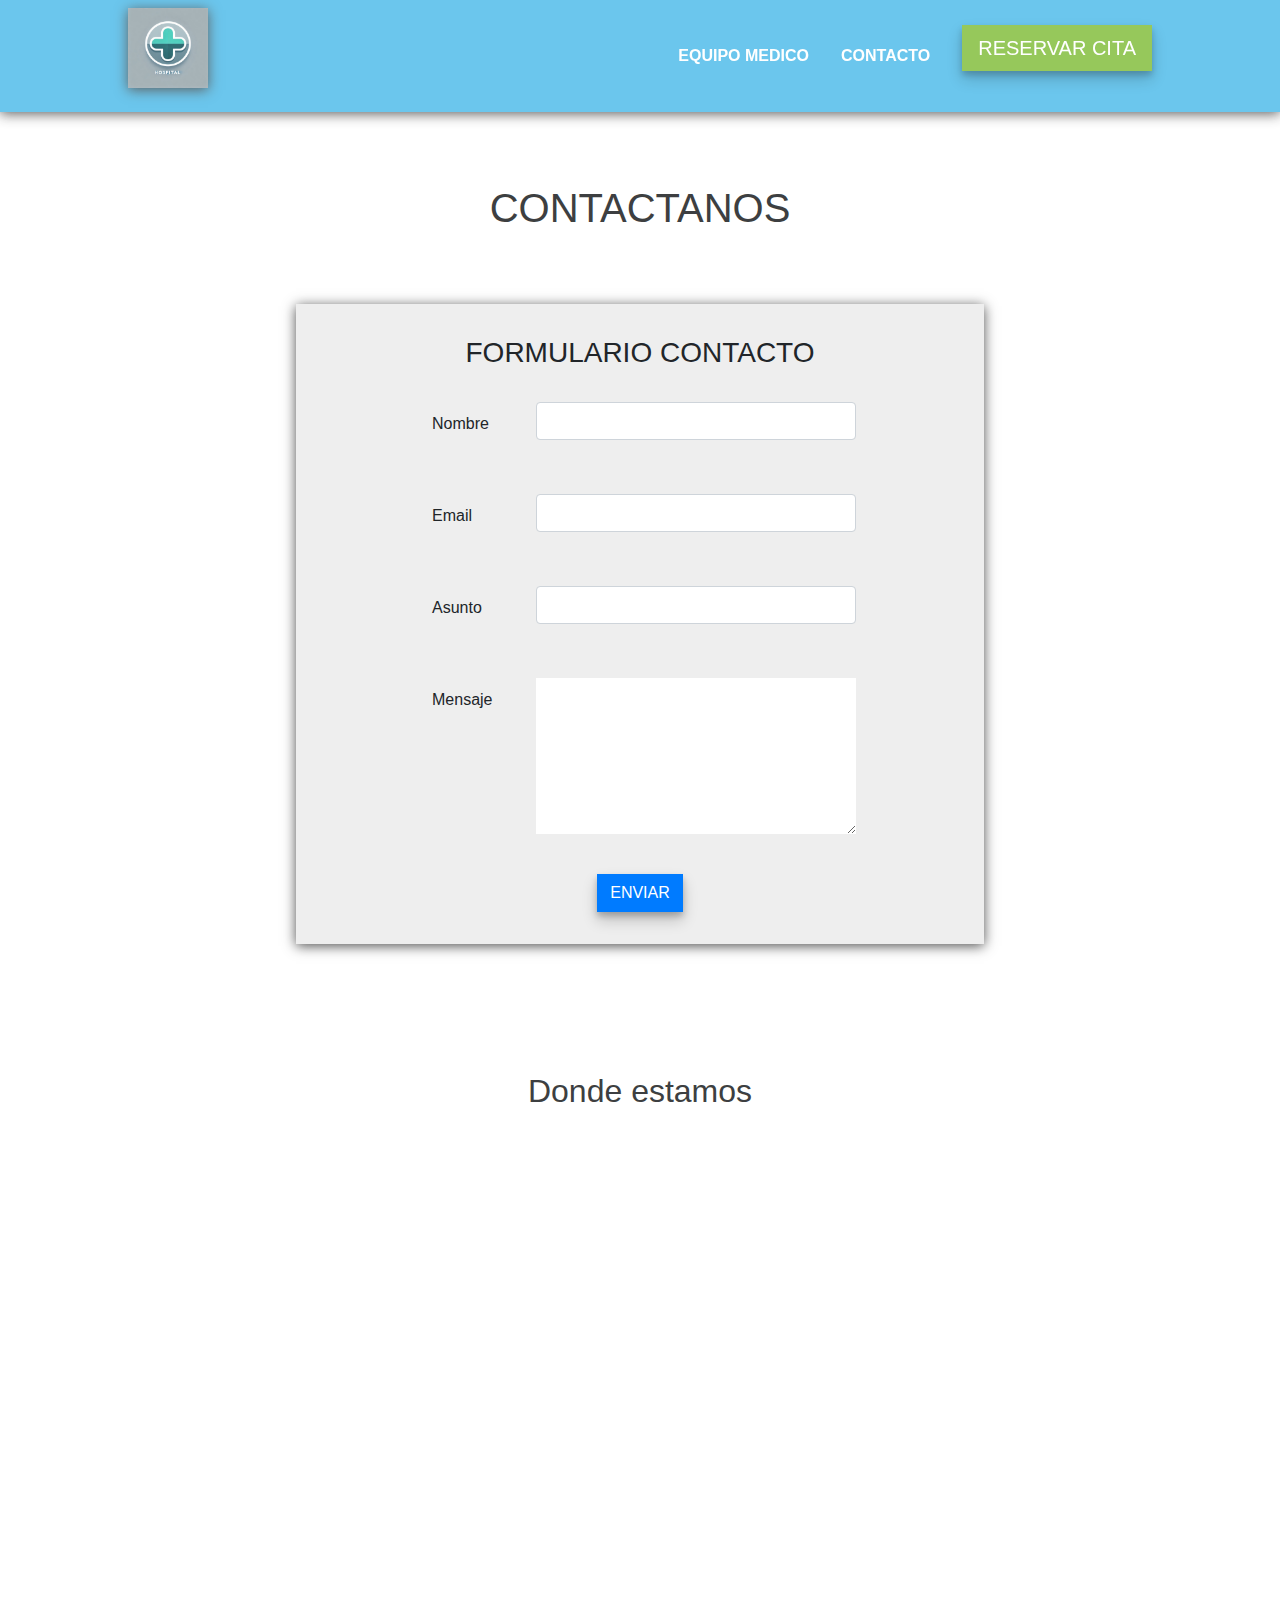
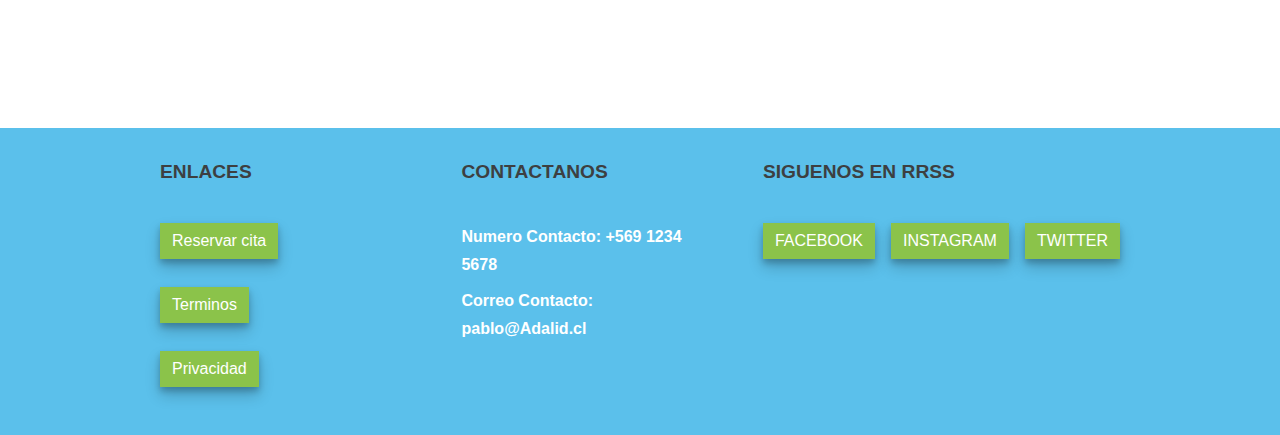
<file: pages/contacto.html>
<!DOCTYPE html>
<html lang="en">
  <head>
    <meta charset="UTF-8" />
    <meta name="viewport" content="width=device-width, initial-scale=1.0" />
    <link rel="stylesheet" href="../estilos.css" />
    <link
      rel="stylesheet"
      href="https://maxcdn.bootstrapcdn.com/bootstrap/4.5.2/css/bootstrap.min.css"
    />
    <title>Contacto</title>
  </head>
  <body>

   <header>
      <a href="/">
        <img src="../assets/img/logo.webp" alt="Logo hospital" />
      </a>
      <nav class="header__nav">
        <ul class="header__ul">
          <li><a href="../pages/equipoMedico.html"> EQUIPO MEDICO</a></li>
          <li><a href="../pages/contacto.html"> CONTACTO </a></li>
        </ul>
        <button type="button" class="btn btn-success btn-lg">
          RESERVAR CITA
        </button>
      </nav>
    </header>

    <main class="contacto__container">
      <h1>CONTACTANOS</h1>
      <section class="contacto__section-Formulario">
        <form id="contactoForm">
          <h3>FORMULARIO CONTACTO</h3>
          <div class="mb-3">
            <label for="nombre" class="form-label">Nombre</label>
            <input
              type="text"
              class="form-control"
              id="nombre"
              aria-describedby="nombre"
            />
          </div>

          <div class="mb-3">
            <label for="email" class="form-label">Email</label>
            <input
              type="text"
              class="form-control"
              id="email"
              aria-describedby="email"
            />
          </div>

          <div class="mb-3">
            <label for="asunto" class="form-label">Asunto</label>
            <input
              type="text"
              class="form-control"
              id="asunto"
              aria-describedby="asunto"
            />
          </div>

          <div class="mb-3">
            <label for="mensaje" class="form-label">Mensaje</label>
            <textarea name="mensaje" id="mensaje" cols="30" rows="5"></textarea>
          </div>

          <button class="btn btn-primary" type="submit">ENVIAR</button>
        </form>
      </section>

      <section class="contacto__section-Mapa">
        <h2>Donde estamos</h2>
        <iframe
          src="https://www.google.com/maps/embed?pb=!1m18!1m12!1m3!1d3329.743895870478!2d-70.62804872343656!3d-33.429920696462695!2m3!1f0!2f0!3f0!3m2!1i1024!2i768!4f13.1!3m3!1m2!1s0x9662cf4fb4f26ef1%3A0x216a94370a6cd71!2sAdalid%20Especialistas%20en%20Formaci%C3%B3n!5e0!3m2!1ses-419!2scl!4v1729122124916!5m2!1ses-419!2scl"
          width="600"
          height="450"
          style="border: 0"
          allowfullscreen=""
          loading="lazy"
          referrerpolicy="no-referrer-when-downgrade"
        ></iframe>
      </section>
    </main>

    <footer>
      <section class="footer__section-enlaces">
        <h2>ENLACES</h2>
        <ul>
          <li>
            <button type="button" class="btn btn-success">Reservar cita</button>
          </li>
          <li>
            <button type="button" class="btn btn-success">Terminos</button>
          </li>
          <li>
            <button type="button" class="btn btn-success">Privacidad</button>
          </li>
        </ul>
        <hr class="footer__hr" />
      </section>

      <section class="footer__section-contacto">
        <h2>CONTACTANOS</h2>
        <p>Numero Contacto: +569 1234 5678</p>
        <p>Correo Contacto: pablo@Adalid.cl</p>
        <hr class="footer__hr" />
      </section>

      <section class="footer__section-rrss">
        <h2>SIGUENOS EN RRSS</h2>
        <ul>
          <li>
            <button type="button" class="btn btn-success">FACEBOOK</button>
          </li>
          <li>
            <button type="button" class="btn btn-success">INSTAGRAM</button>
          </li>
          <li>
            <button type="button" class="btn btn-success">TWITTER</button>
          </li>
        </ul>
      </section>
    </footer>
    <script src="../main.js"></script>

  </body>
</html>
</file>
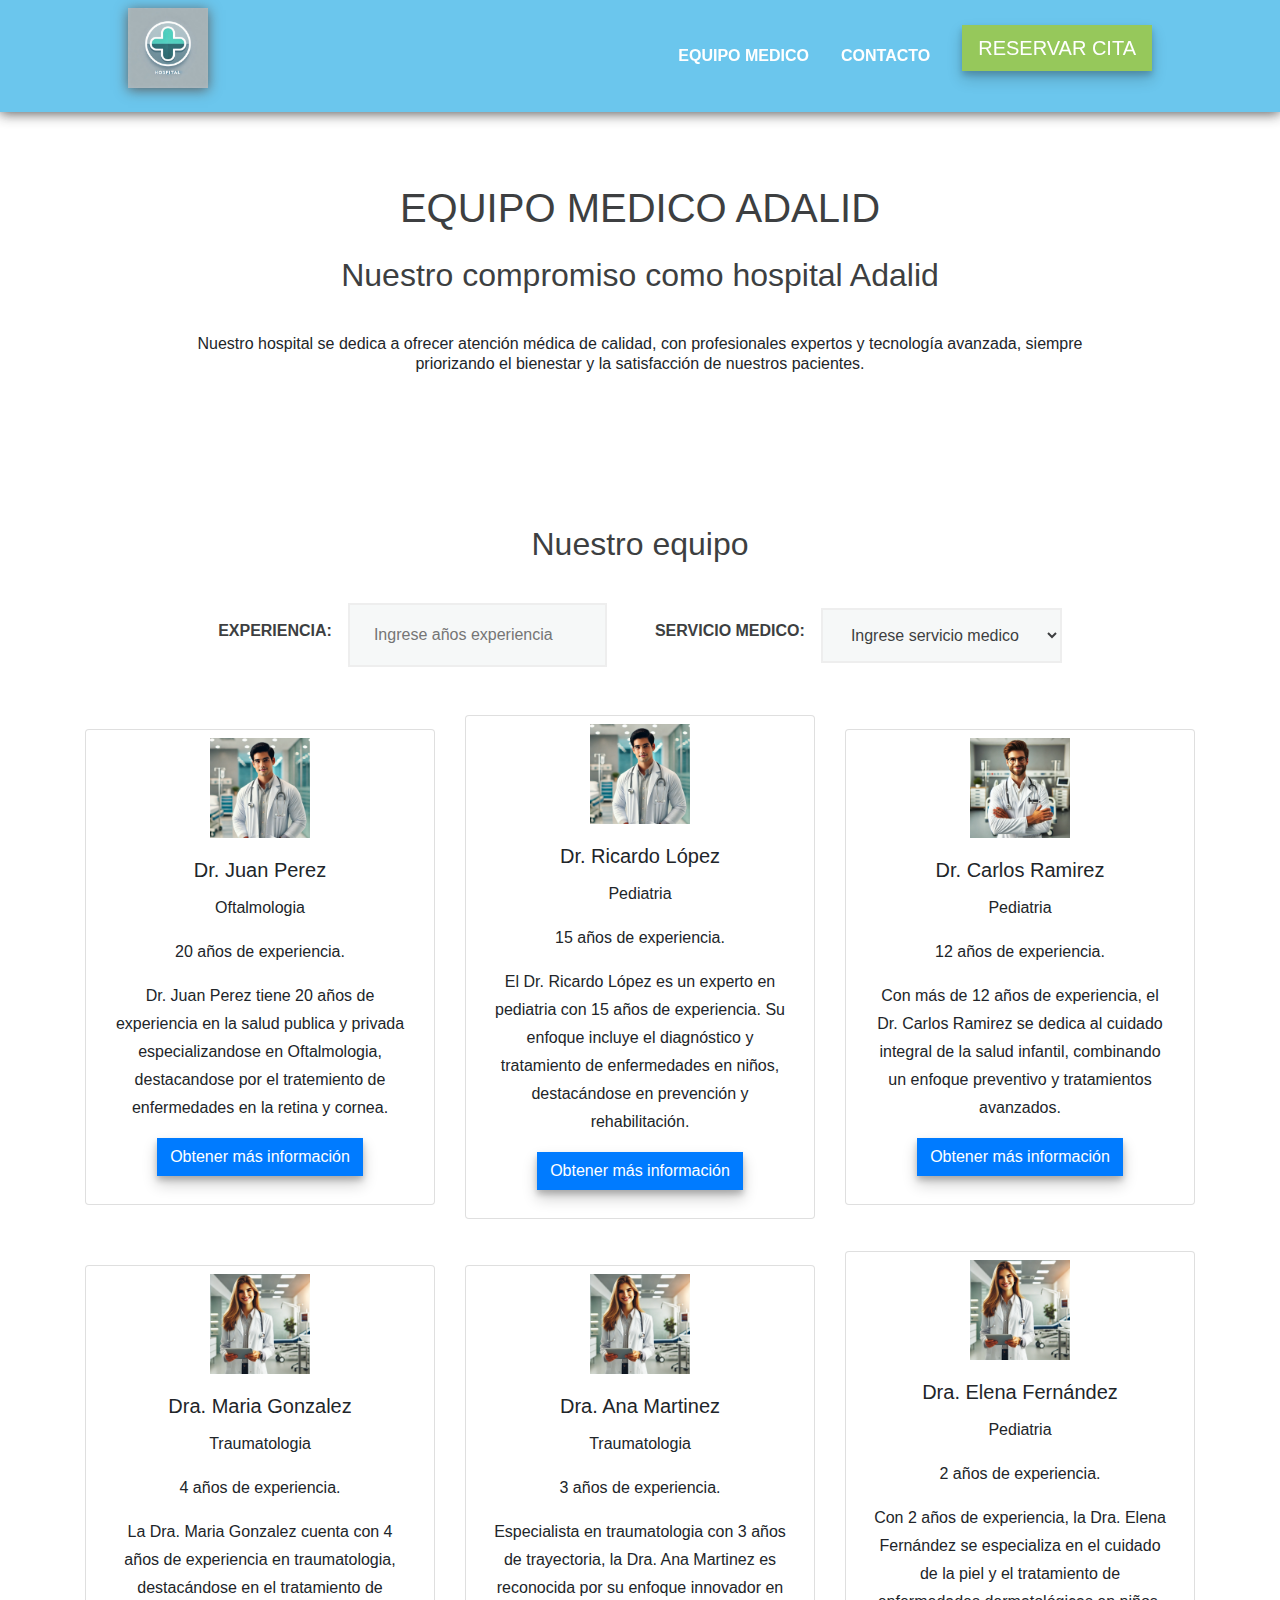
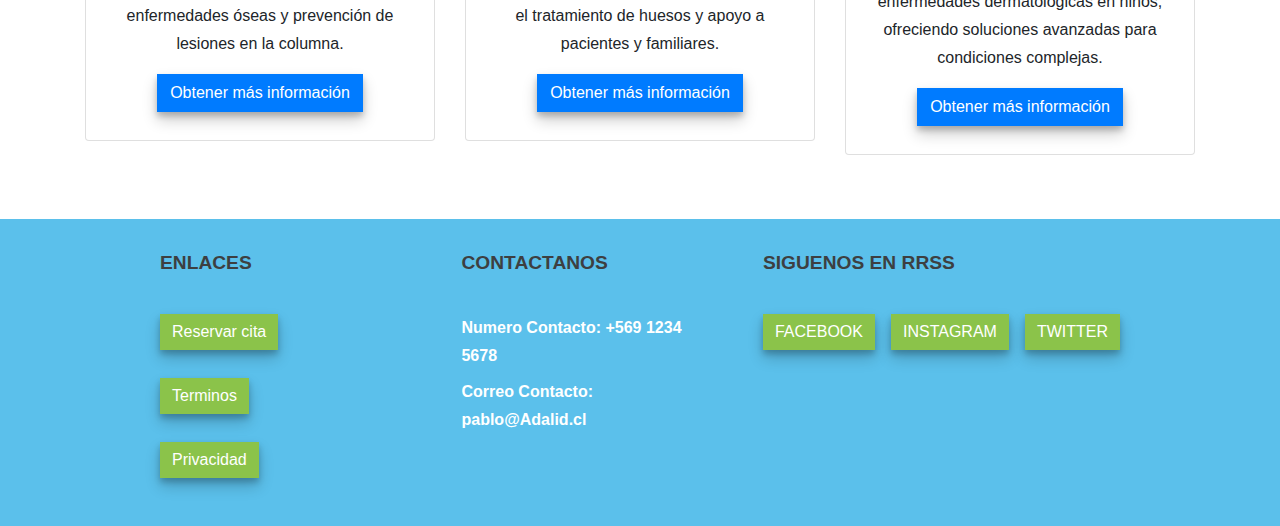
<file: pages/equipoMedico.html>
<!DOCTYPE html>
<html lang="en">
  <head>
    <meta charset="UTF-8" />
    <meta name="viewport" content="width=device-width, initial-scale=1.0" />
    <link rel="stylesheet" href="../estilos.css" />
    <link
      rel="stylesheet"
      href="https://maxcdn.bootstrapcdn.com/bootstrap/4.5.2/css/bootstrap.min.css"
    />
    <title>Equipo medico Adalid</title>
  </head>

  <body>
    <header>
      <a href="/">
        <img src="../assets/img/logo.webp" alt="Logo hospital" />
      </a>
      <nav class="header__nav">
        <ul class="header__ul">
          <li><a href="../pages/equipoMedico.html"> EQUIPO MEDICO</a></li>
          <li><a href="../pages/contacto.html"> CONTACTO </a></li>
        </ul>
        <button type="button" class="btn btn-success btn-lg">
          RESERVAR CITA
        </button>
      </nav>
    </header>

    <main class="equipo-medico__container">
      <section class="equipo-medico__section-Bienvenida">
        <h1>EQUIPO MEDICO ADALID</h1>
        <h2>Nuestro compromiso como hospital Adalid</h2>
        <h6>
          Nuestro hospital se dedica a ofrecer atención médica de calidad, con
          profesionales expertos y tecnología avanzada, siempre priorizando el
          bienestar y la satisfacción de nuestros pacientes.
        </h6>
      </section>
      <section class="container text-center">
        <h2>Nuestro equipo</h2>
        <div class="equipo-medico__filtros">

          <div class="equipo-medico__input">
            <label for="filtro">Experiencia:</label>
            <input
            type="number"
            id="filtroExperiencia"
            placeholder="Ingrese años experiencia"
            oninput="cargarDoctores()"
          />
          </div>

          <div class="equipo-medico__select"> 
            <label htmlFor="Servicio medico">Servicio medico:</label>
            <select id="filtroServicio" oninput="cargarDoctores()" placeholder="Selecciona un servicio medico ">
              <option selected value="">Ingrese servicio medico </option>
              <option value="Traumatologia">Traumatología </option>
              <option value="Pediatria">Pediatria</option>
              <option value="Oftalmologia">Oftalmología</option>
            </select>
          </div>

        </div>

        <div class="row" id="equipo-medico"></div>
      </section>
    </main>

    <footer>
      <section class="footer__section-enlaces">
        <h2>ENLACES</h2>
        <ul>
          <li>
            <button type="button" class="btn btn-success">Reservar cita</button>
          </li>
          <li>
            <button type="button" class="btn btn-success">Terminos</button>
          </li>
          <li>
            <button type="button" class="btn btn-success">Privacidad</button>
          </li>
        </ul>
        <hr class="footer__hr" />
      </section>

      <section class="footer__section-contacto">
        <h2>CONTACTANOS</h2>
        <p>Numero Contacto: +569 1234 5678</p>
        <p>Correo Contacto: pablo@Adalid.cl</p>
        <hr class="footer__hr" />
      </section>

      <section class="footer__section-rrss">
        <h2>SIGUENOS EN RRSS</h2>
        <ul>
          <li>
            <button type="button" class="btn btn-success">FACEBOOK</button>
          </li>
          <li>
            <button type="button" class="btn btn-success">INSTAGRAM</button>
          </li>
          <li>
            <button type="button" class="btn btn-success">TWITTER</button>
          </li>
        </ul>
      </section>
    </footer>
    <script src="../main.js"></script>
  </body>
</html>
</file>
<file: estilos.css>
@charset "UTF-8";
* {
  font-family: "Helvetica Neue", Arial, sans-serif;
  line-height: 1.75rem;
}

.btn {
  border-radius: 0 !important;
}

.btn-success {
  background-color: #8bc34a !important;
  border: none !important;
}

.btn-lg {
  margin-bottom: 1rem;
}

* {
  margin: 0;
  padding: 0;
  box-sizing: border-box;
  text-decoration: none;
  border: none;
  font-size: 1rem;
  list-style-type: none;
}

h1 {
  font-size: 2.5rem !important;
  margin-block: 1.5rem !important;
  color: #3d3f41;
  text-align: center;
}
@media (max-width: 576px) {
  h1 {
    font-size: 1.5rem;
  }
}

h2 {
  font-size: 1.7rem;
  margin-bottom: 2.5rem !important;
  color: #3d3f41;
  text-align: center;
}
@media (max-width: 576px) {
  h2 {
    font-size: 1.2rem;
  }
}

h3 {
  font-size: 1.5rem;
  text-align: justify;
  font-weight: 100;
}
@media (max-width: 576px) {
  h3 {
    font-size: 1rem;
  }
}

h6 {
  font-size: 1.2rem;
  text-align: center;
  padding-bottom: 3rem;
}

@media (max-width: 768px) {
  li a {
    padding: 0.25rem;
    font-size: 0.75rem;
  }
}
@media (max-width: 420px) {
  p {
    font-size: 0.9rem;
    line-height: 1.3rem;
  }
}
/*Solo hicimos esta modificación dado que estamos ocupando buttons de bootstrap */
.btn {
  box-shadow: 0px 4px 6px rgba(0, 0, 0, 0.2), 0px 8px 15px rgba(0, 0, 0, 0.2);
}

.btn-solicitar-contacto {
  box-shadow: 0px 4px 6px rgba(0, 0, 0, 0.2), 0px 8px 15px rgba(0, 0, 0, 0.2);
  padding: 2rem 5rem;
  background-color: rgba(91, 192, 235, 0.6117647059);
  font-weight: bold;
  color: #f6f8f8;
  text-transform: uppercase;
}
.btn-solicitar-contacto:hover {
  background-color: #5bc0eb;
  color: #ffffff;
}

.equipo-medico__input {
  display: flex;
  justify-content: center;
  align-items: center;
  gap: 1rem;
}
.equipo-medico__input label {
  display: block;
  font-weight: bold;
  color: #3d3f41;
  text-transform: uppercase;
}
.equipo-medico__input input {
  padding: 1rem 1.5rem;
  border: 2px solid #eeeeee;
  background-color: #f6f8f8;
  transition: all 0.3s ease;
}

.equipo-medico__select {
  display: flex;
  justify-content: center;
  align-items: center;
  gap: 1rem;
}
.equipo-medico__select label {
  display: block;
  font-weight: bold;
  color: #3d3f41;
  text-transform: uppercase;
}
.equipo-medico__select select {
  padding: 1rem 1.5rem;
  border: 2px solid #eeeeee;
  background-color: #f6f8f8;
  color: #3d3f41;
  transition: all 0.3s ease;
}
.equipo-medico__select select option {
  padding: 1rem 1.5rem;
}

header {
  display: flex !important;
  flex-direction: row;
  justify-content: space-between;
  align-items: center;
  padding: 0.25rem 8rem;
  background-color: #5bc0eb;
  opacity: 0.9;
  position: sticky;
  width: 100%;
  top: 0;
  z-index: 99;
  height: 7rem;
  box-shadow: 0px 2px 12px rgb(80, 80, 80);
}
header img {
  width: 80px;
  box-shadow: 0px 2px 12px rgb(80, 80, 80);
  margin-bottom: 1rem;
}
header a {
  color: #ffffff;
}
header a:hover {
  color: #4a721c;
  text-decoration: none;
}
@media (max-width: 1200px) {
  header {
    padding-inline: 8rem;
    height: auto;
  }
}
@media (max-width: 1024px) {
  header {
    padding-inline: 5rem;
    flex-direction: column;
  }
}
@media (max-width: 420px) {
  header {
    padding-inline: 1.25rem;
  }
}

.header__nav {
  display: flex;
  flex-direction: row;
  gap: 2rem;
  align-items: center;
  align-content: center;
  justify-content: center;
}
@media (max-width: 1024px) {
  .header__nav {
    flex-direction: column;
  }
}

.header__ul {
  display: flex;
  flex-direction: row;
  gap: 2rem;
  align-items: center;
  list-style: none;
  font-size: 1.2rem;
  font-weight: bold;
  margin-bottom: 0;
}
@media (max-width: 1024px) {
  .header__ul {
    flex-direction: column;
  }
}
@media (max-width: 576px) {
  .header__ul {
    padding-inline: 2rem;
  }
}

body > footer {
  background-color: #5bc0eb;
  color: #ffffff;
  padding-inline: 10rem !important;
  padding-block: 2rem !important;
  display: flex;
  justify-content: space-between;
  gap: 5rem;
  font-weight: bold;
}
body > footer section {
  flex: 1;
}
body > footer section h2 {
  text-align: start;
}
@media (max-width: 1024px) {
  body > footer section {
    display: flex;
    flex-direction: column;
    align-items: center;
    justify-content: center;
  }
}
body > footer p {
  margin-block: 0.5rem;
}
body > footer h2 {
  font-size: 1.2rem;
  margin-bottom: 1.5rem;
  font-weight: bold;
  color: #3d3f41;
}
@media (max-width: 1200px) {
  body > footer {
    padding-inline: 8rem;
  }
}
@media (max-width: 1024px) {
  body > footer {
    padding-inline: 5rem;
    flex-direction: column;
    gap: 0rem;
    padding-bottom: 2rem;
  }
}
@media (max-width: 576px) {
  body > footer {
    padding-inline: 2rem;
  }
}
@media (max-width: 420px) {
  body > footer {
    padding-inline: 1.25rem;
  }
}

.footer__section-enlaces ul {
  display: flex;
  flex-direction: column;
  gap: 1.75rem;
}
@media (max-width: 1024px) {
  .footer__section-enlaces ul {
    text-align: center;
  }
}
.footer__section-enlaces li {
  width: 10rem;
}
@media (max-width: 1024px) {
  .footer__section-enlaces li {
    width: 10rem;
  }
}
.footer__section-enlaces a {
  font-size: 1rem;
  color: #ffffff;
  background-color: #8bc34a;
  padding: 0.5rem 0.5rem;
  box-shadow: 0 4px 8px rgb(80, 80, 80);
}
.footer__section-enlaces a:hover {
  background-color: #4a721c;
  box-shadow: 0 6px 12px rgb(80, 80, 80);
}

.footer__section-rrss ul {
  display: flex;
  margin-top: 2rem;
  gap: 1rem;
}
@media (max-width: 1024px) {
  .footer__section-rrss ul {
    margin-top: 0.5rem;
  }
}
.footer__section-rrss a {
  color: #f6f8f8;
  padding: 1rem;
  background-color: #8bc34a;
}
.footer__section-rrss a:hover {
  background-color: #4a721c;
}

.footer__hr {
  margin-top: 2rem;
  height: 2px;
  width: 100%;
  background-color: #f6f8f8;
  display: none;
}
@media (max-width: 1024px) {
  .footer__hr {
    display: block;
  }
}

/*Le doy a las secciones hijas de main un padding de 12rem para que no queden pegadas al borde*/
main > section {
  padding-inline: 12rem;
  padding-block: 3rem;
}
@media (max-width: 1200px) {
  main > section {
    padding-inline: 8rem;
  }
}
@media (max-width: 768px) {
  main > section {
    padding-inline: 1.5rem;
  }
}

.banner-container {
  background-image: url("./assets/img/banner_image.jpg");
  background-color: rgba(39, 132, 209, 0.3);
  background-blend-mode: multiply;
  background-size: cover;
  height: calc(100vh - 7rem);
  display: flex;
  flex-direction: column;
  text-align: center;
  justify-content: center;
}

.banner-container > h1 {
  font-size: 4rem !important;
  color: white;
}
@media (max-width: 1200px) {
  .banner-container > h1 {
    font-size: 2.5rem !important;
  }
}
@media (max-width: 576px) {
  .banner-container > h1 {
    font-size: 1.5rem !important;
  }
}

.servicios__container {
  max-width: 100% !important;
}

.servicios {
  display: flex;
  justify-content: center;
  gap: 5px;
}

.servicios > div {
  display: flex;
  align-items: center;
  justify-content: center;
  flex: 1 !important;
}

.main__section-Vision {
  display: flex;
  flex-direction: column;
  align-items: center;
  justify-content: center;
}
.main__section-Vision div {
  display: flex;
  flex-direction: row;
  gap: 5rem;
}
.main__section-Vision div article {
  padding: 1rem 2rem;
  background-color: #ffffff;
  border-radius: 10px;
  box-shadow: 0 4px 8px rgb(80, 80, 80);
  display: flex;
  flex-direction: column;
  gap: 1.5rem;
  align-items: center;
  text-align: justify;
  line-height: 1.5rem;
}
.main__section-Vision div article:hover {
  background-color: #f6f8f8;
  box-shadow: 0 6px 12px rgb(80, 80, 80);
}
@media (max-width: 576px) {
  .main__section-Vision div article {
    padding: 1rem 1.5rem;
  }
}
@media (max-width: 1024px) {
  .main__section-Vision div {
    flex-direction: column;
  }
}

.equipo-medico__container img {
  width: 100px;
}

.equipo-medico__filtros {
  display: flex;
  justify-content: center;
  align-items: center;
  gap: 3rem;
  margin-bottom: 2rem;
}
@media (max-width: 1024px) {
  .equipo-medico__filtros {
    flex-direction: column;
  }
}

.profesionales {
  display: flex;
  justify-content: center;
  align-items: center;
}

.card {
  width: 20rem;
  display: flex;
  flex-direction: column;
  flex: 1;
  justify-content: center;
  align-items: center;
  padding: 0.5rem;
  margin-block: 1rem;
}

.contacto__container {
  display: flex;
  flex-direction: column;
  padding-block: 3rem;
}
.contacto__container section {
  padding-inline: 20rem;
}
@media (max-width: 576px) {
  .contacto__container section {
    padding-inline: 1rem;
  }
}

.contacto__section-Formulario {
  display: flex;
  flex-direction: column;
  align-items: center;
  justify-content: center;
}
.contacto__section-Formulario form {
  display: flex;
  flex-direction: column;
  align-items: center;
  justify-content: center;
  gap: 1.5rem;
  padding: 2rem 8rem;
  background-color: #eeeeee;
  box-shadow: 0px 2px 12px rgb(80, 80, 80);
}
.contacto__section-Formulario form div {
  display: flex;
}
.contacto__section-Formulario form div label {
  padding: 0.5rem;
  width: 7rem;
}
@media (max-width: 768px) {
  .contacto__section-Formulario form div label {
    padding: 0.25rem;
    width: 6rem;
  }
}
@media (max-width: 420px) {
  .contacto__section-Formulario form div label {
    padding: 0.25rem;
    width: 5rem;
    font-size: small;
  }
}
.contacto__section-Formulario form div input,
.contacto__section-Formulario form div textarea {
  padding: 0.5rem;
  width: 20rem;
}
@media (max-width: 768px) {
  .contacto__section-Formulario form div input,
  .contacto__section-Formulario form div textarea {
    padding: 0.25rem;
    width: 15rem;
  }
}
@media (max-width: 420px) {
  .contacto__section-Formulario form div input,
  .contacto__section-Formulario form div textarea {
    width: 10rem;
  }
}
@media (max-width: 768px) {
  .contacto__section-Formulario form {
    padding: 2rem;
  }
}
@media (max-width: 420px) {
  .contacto__section-Formulario form {
    padding: 1rem;
  }
}
@media (max-width: 768px) {
  .contacto__section-Formulario {
    padding-inline: 5rem;
  }
}

.contacto__section-Mapa {
  display: flex;
  flex-direction: column;
  align-items: center;
  justify-content: center;
  margin-block: 2rem;
}
@media (max-width: 768px) {
  .contacto__section-Mapa iframe {
    width: 450px;
  }
}
@media (max-width: 576px) {
  .contacto__section-Mapa iframe {
    width: 350px;
  }
}
@media (max-width: 420px) {
  .contacto__section-Mapa iframe {
    width: 300px;
  }
}

/*# sourceMappingURL=estilos.css.map */
</file>
